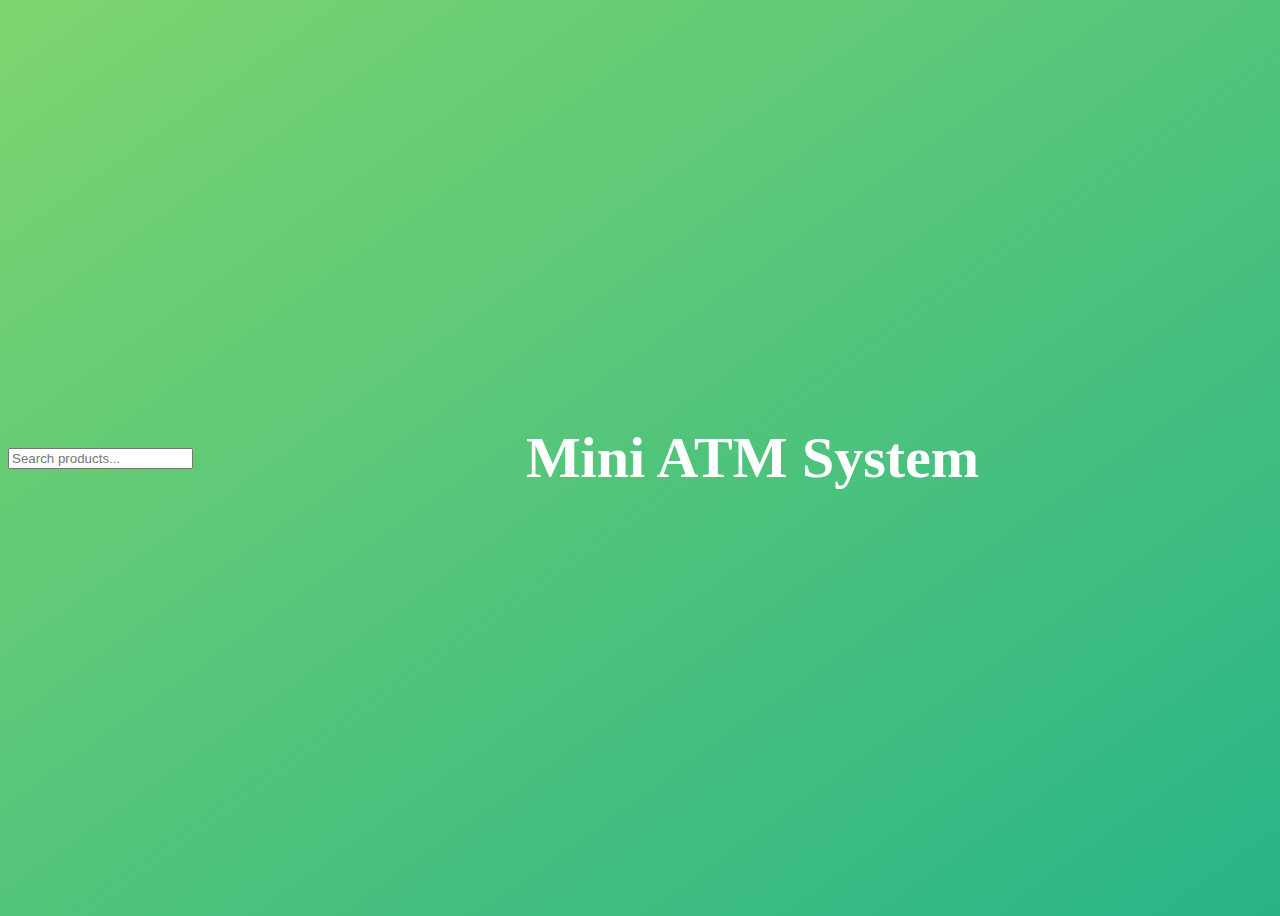
<file: __ATM challenge/index.html>
<!DOCTYPE html>
<html lang="en">
  <head>
    <meta charset="UTF-8" />
    <meta http-equiv="X-UA-Compatible" content="IE=edge" />
    <meta name="viewport" content="width=device-width, initial-scale=1.0" />
    <title>ATM System</title>
    <style>
      body {
        height: 100vh;
        display: flex;
        align-items: center;
        background: linear-gradient(to top left, #28b487, #7dd56f);
      }
      h1 {
        font-family: Cambria, Cochin, Georgia, Times, "Times New Roman", serif;
        font-size: 58px;
        line-height: 1.3;
        width: 100%;
        padding: 30px;
        text-align: center;
        color: white;
      }
      button {
        width: 50px;
        height: 20px;
        margin: 10px;
      }
      textarea {
        width: 300px;
        height: 100px;
      }
    </style>
  </head>
  <body>
    <input type="text" id="searchBox" placeholder="Search products..." />
    <ul id="results"></ul>

    <h1>Mini ATM System</h1>
    <script>
      // Sample data to search from
      const products = [
        "Nike Air Max",
        "Adidas Ultraboost",
        "Puma RS-X",
        "Reebok Classic",
        "New Balance 550",
      ];

      const searchBox = document.getElementById("searchBox");
      const resultsList = document.getElementById("results");

      searchBox.addEventListener("input", () => {
        const query = searchBox.value.toLowerCase();
        resultsList.innerHTML = ""; // Clear previous results

        const filtered = products.filter((product) =>
          product.toLowerCase().includes(query)
        );

        filtered.forEach((product) => {
          const li = document.createElement("li");
          li.textContent = product;
          resultsList.appendChild(li);
        });

        if (filtered.length === 0 && query !== "") {
          resultsList.innerHTML = "<li>No results found</li>";
        }
      });
    </script>
    <!-- CHatGPT thing here -->
    <script src="script.js"></script>
  </body>
</html>
</file>
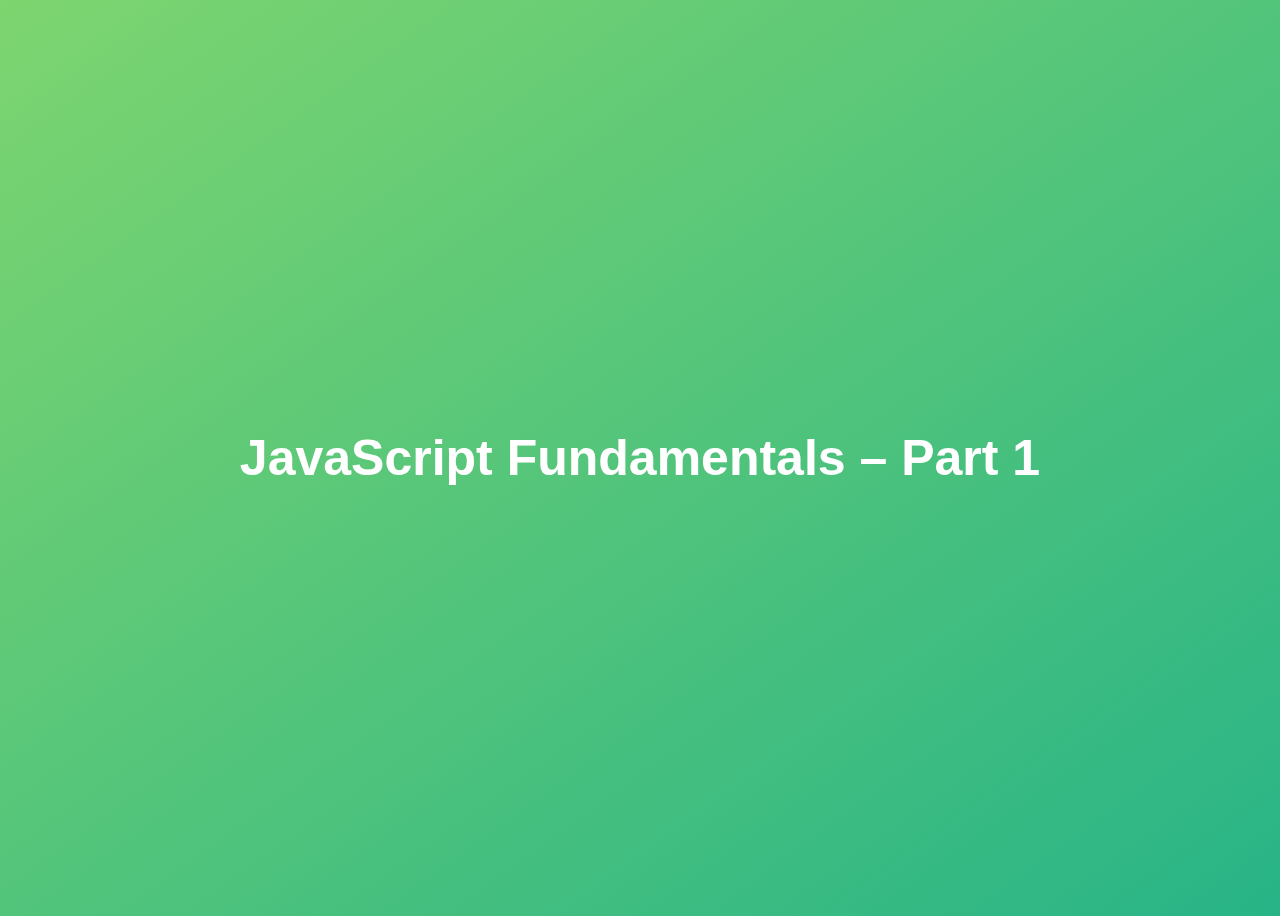
<file: 01-Fundamentals-Part-1/final/index.html>
<!DOCTYPE html>
<html lang="en">
  <head>
    <meta charset="UTF-8" />
    <meta name="viewport" content="width=device-width, initial-scale=1.0" />
    <meta http-equiv="X-UA-Compatible" content="ie=edge" />
    <title>JavaScript Fundamentals – Part 1</title>
    <style>
      body {
        height: 100vh;
        display: flex;
        align-items: center;
        background: linear-gradient(to top left, #28b487, #7dd56f);
      }
      h1 {
        font-family: sans-serif;
        font-size: 50px;
        line-height: 1.3;
        width: 100%;
        padding: 30px;
        text-align: center;
        color: white;
      }
    </style>
  </head>
  <body>
    <h1>JavaScript Fundamentals – Part 1</h1>

    <script src="script.js"></script>
    <script src="challenges.js"></script>
  </body>
</html>
</file>
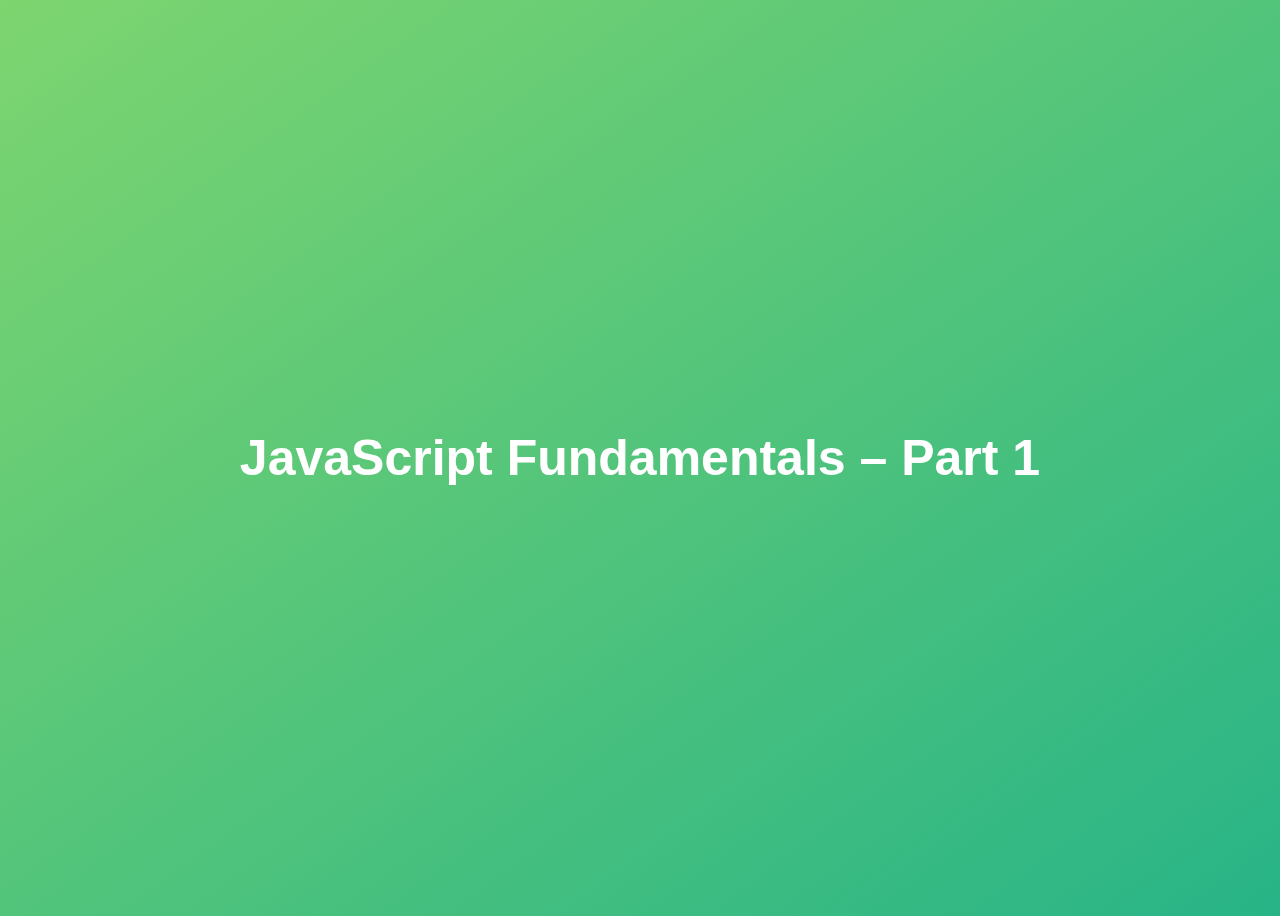
<file: 01-Fundamentals-Part-1/starter/index.html>
<!DOCTYPE html>
<html lang="en">
  <head>
    <meta charset="UTF-8" />
    <meta name="viewport" content="width=device-width, initial-scale=1.0" />
    <meta http-equiv="X-UA-Compatible" content="ie=edge" />
    <title>JavaScript Fundamentals – Part 1</title>
    <style>
      body {
        height: 100vh;
        display: flex;
        align-items: center;
        background: linear-gradient(to top left, #28b487, #7dd56f);
      }
      h1 {
        font-family: sans-serif;
        font-size: 50px;
        line-height: 1.3;
        width: 100%;
        padding: 30px;
        text-align: center;
        color: white;
      }
    </style>
  </head>
  <body>
    <h1>JavaScript Fundamentals – Part 1</h1>
  </body>
</html>
</file>
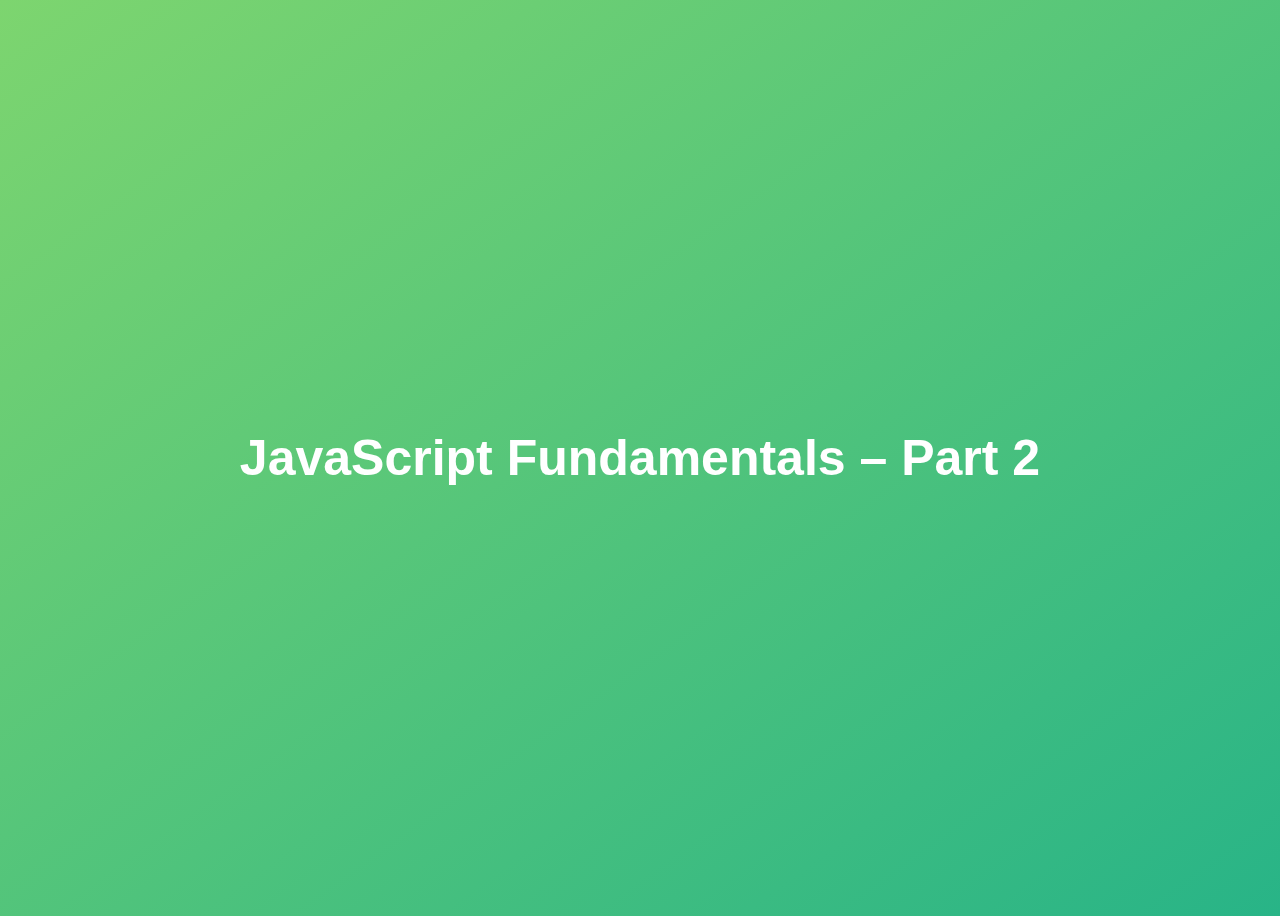
<file: 02-Fundamentals-Part-2/final/index.html>
<!DOCTYPE html>
<html lang="en">
  <head>
    <meta charset="UTF-8" />
    <meta name="viewport" content="width=device-width, initial-scale=1.0" />
    <meta http-equiv="X-UA-Compatible" content="ie=edge" />
    <title>JavaScript Fundamentals – Part 2</title>
    <style>
      body {
        height: 100vh;
        display: flex;
        align-items: center;
        background: linear-gradient(to top left, #28b487, #7dd56f);
      }
      h1 {
        font-family: sans-serif;
        font-size: 50px;
        line-height: 1.3;
        width: 100%;
        padding: 30px;
        text-align: center;
        color: white;
      }
    </style>
  </head>
  <body>
    <h1>JavaScript Fundamentals – Part 2</h1>
    <script src="script.js"></script>
    <script src="challenges.js"></script>
  </body>
</html>
</file>
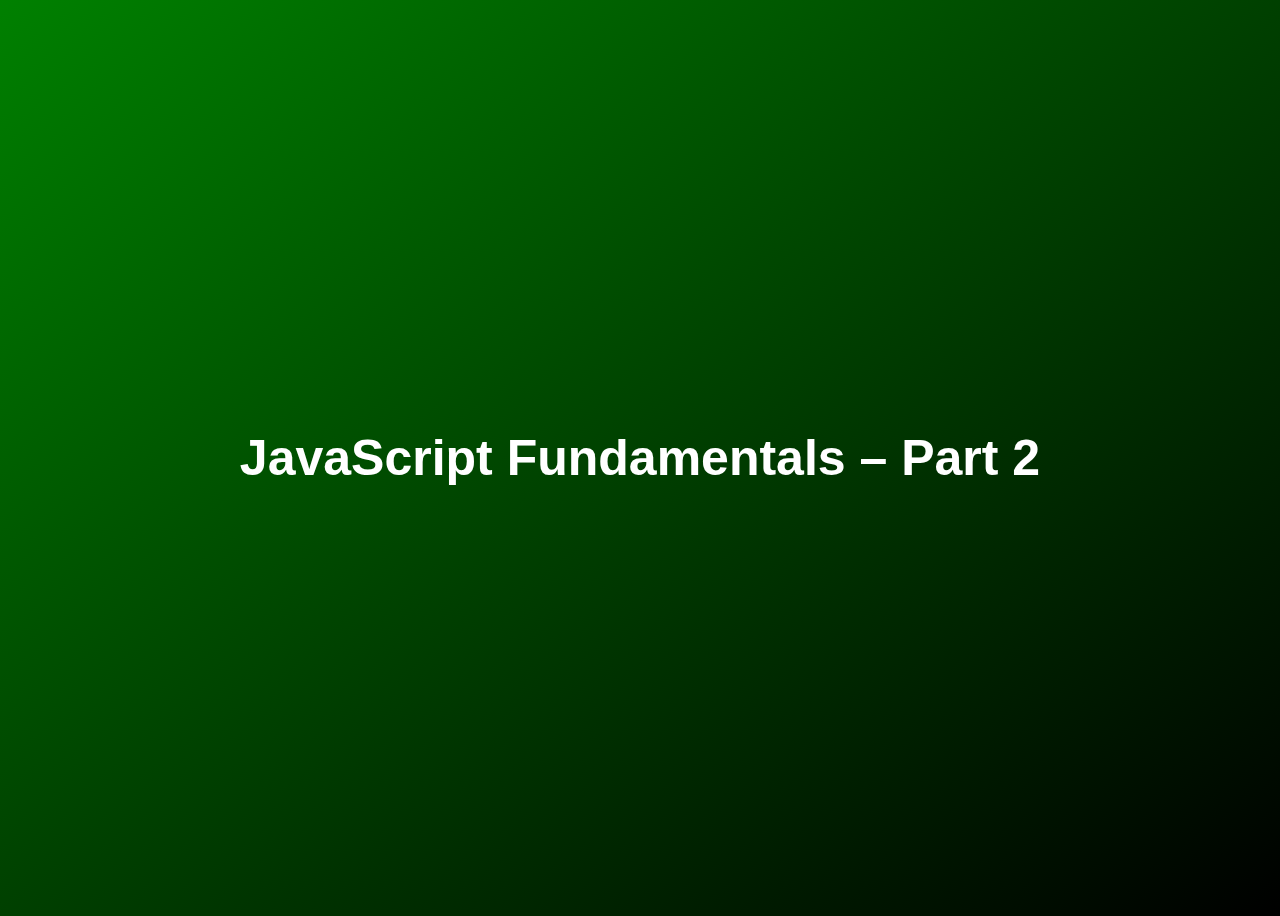
<file: 02-Fundamentals-Part-2/starter/index.html>
<!DOCTYPE html>
<html lang="en">
  <head>
    <meta charset="UTF-8" />
    <meta name="viewport" content="width=device-width, initial-scale=1.0" />
    <meta http-equiv="X-UA-Compatible" content="ie=edge" />
    <title>JavaScript Fundamentals – Part 2</title>
    <style>
      body {
        height: 100vh;
        display: flex;
        align-items: center;
        background: linear-gradient(to top left, black, green);
      }
      h1 {
        font-family: sans-serif;
        font-size: 50px;
        line-height: 1.3;
        width: 100%;
        padding: 30px;
        text-align: center;
        color: white;
      }
    </style>
  </head>
  <body>
    <h1>JavaScript Fundamentals – Part 2</h1>
    <script src="script.js"></script>
  </body>
</html>
</file>
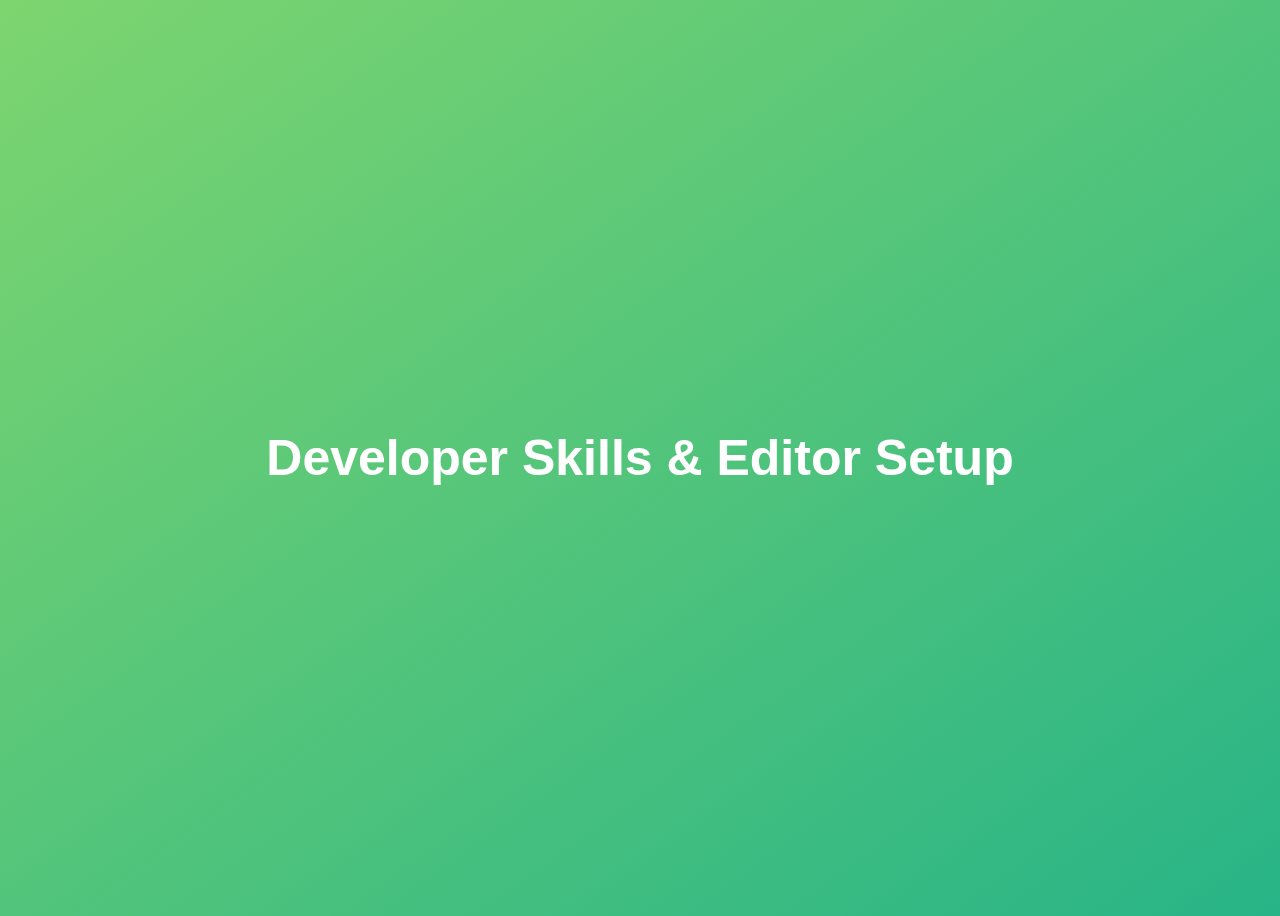
<file: 03-Developer-Skills/final/index.html>
<!DOCTYPE html>
<html lang="en">
  <head>
    <meta charset="UTF-8" />
    <meta name="viewport" content="width=device-width, initial-scale=1.0" />
    <meta http-equiv="X-UA-Compatible" content="ie=edge" />
    <title>Developer Skills & Editor Setup</title>
    <style>
      body {
        height: 100vh;
        display: flex;
        align-items: center;
        background: linear-gradient(to top left, #28b487, #7dd56f);
      }
      h1 {
        font-family: sans-serif;
        font-size: 50px;
        line-height: 1.3;
        width: 100%;
        padding: 30px;
        text-align: center;
        color: white;
      }
    </style>
  </head>
  <body>
    <h1>Developer Skills & Editor Setup</h1>
    <script src="script.js"></script>
  </body>
</html>
</file>
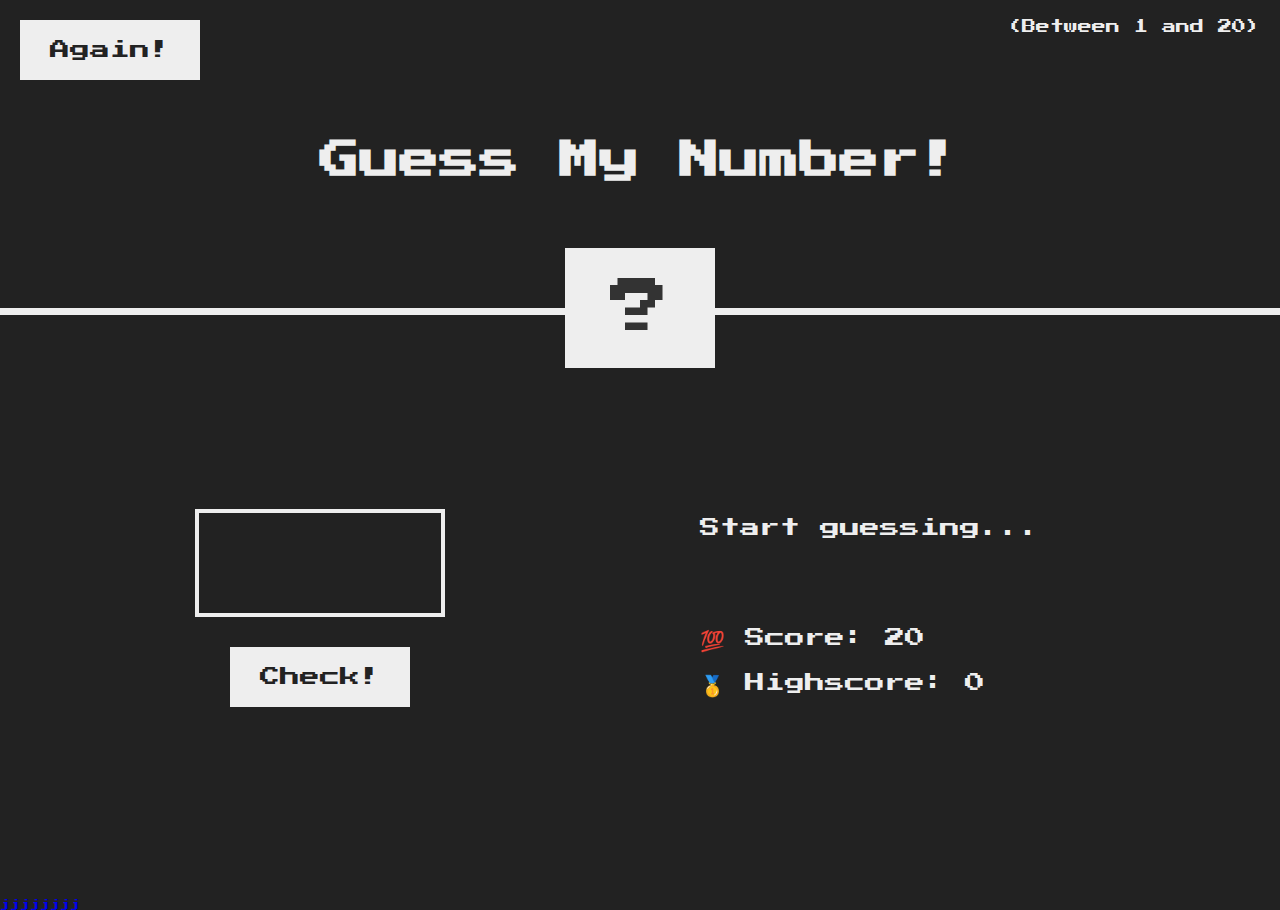
<file: 05-Guess-My-Number/final/index.html>
<!DOCTYPE html>
<html lang="en">
  <head>
    <meta charset="UTF-8" />
    <meta name="viewport" content="width=device-width, initial-scale=1.0" />
    <meta http-equiv="X-UA-Compatible" content="ie=edge" />
    <link rel="stylesheet" href="style.css" />
    <title>Guess My Number!</title>
  </head>
  <body>
    <header>
      <h1>Guess My Number!</h1>
      <p class="between">(Between 1 and 20)</p>
      <button class="btn again">Again!</button>
      <div class="number">?</div>
    </header>
    <main>
      <section class="left">
        <input type="number" class="guess" />
        <button class="btn check">Check!</button>
      </section>
      <section class="right">
        <p class="message">Start guessing...</p>
        <p class="label-score">💯 Score: <span class="score">20</span></p>
        <p class="label-highscore">
          🥇 Highscore: <span class="highscore">0</span>
        </p>
      </section>
    </main>
    <a href="love.html">jjjjjjjj</a>
    <script src="script.js"></script>
  </body>
</html>
</file>
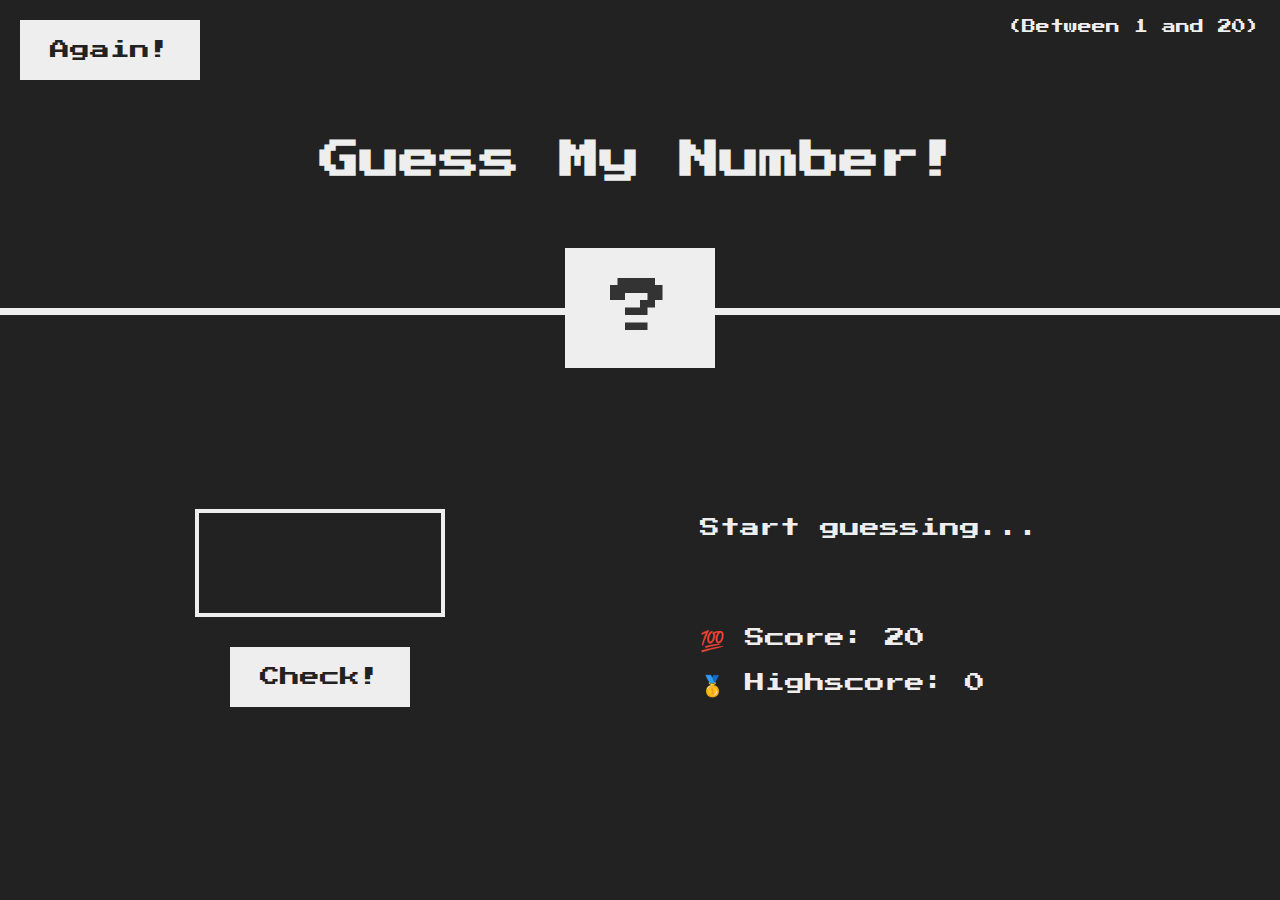
<file: 05-Guess-My-Number/starter/index.html>
<!DOCTYPE html>
<html lang="en">
  <head>
    <meta charset="UTF-8" />
    <meta name="viewport" content="width=device-width, initial-scale=1.0" />
    <meta http-equiv="X-UA-Compatible" content="ie=edge" />
    <link rel="stylesheet" href="style.css" />
    <title>Guess My Number!</title>
  </head>
  <body>
    <header>
      <h1>Guess My Number!</h1>
      <p class="between">(Between 1 and 20)</p>
      <button class="btn again">Again!</button>
      <div class="number">?</div>
    </header>
    <main>
      <section class="left">
        <input type="number" class="guess" />
        <button class="btn check">Check!</button>
      </section>
      <section class="right">
        <p class="message">Start guessing...</p>
        <p class="label-score">💯 Score: <span class="score">20</span></p>
        <p class="label-highscore">
          🥇 Highscore: <span class="highscore">0</span>
        </p>
      </section>
    </main>
    <script src="script.js"></script>
  </body>
</html>
</file>
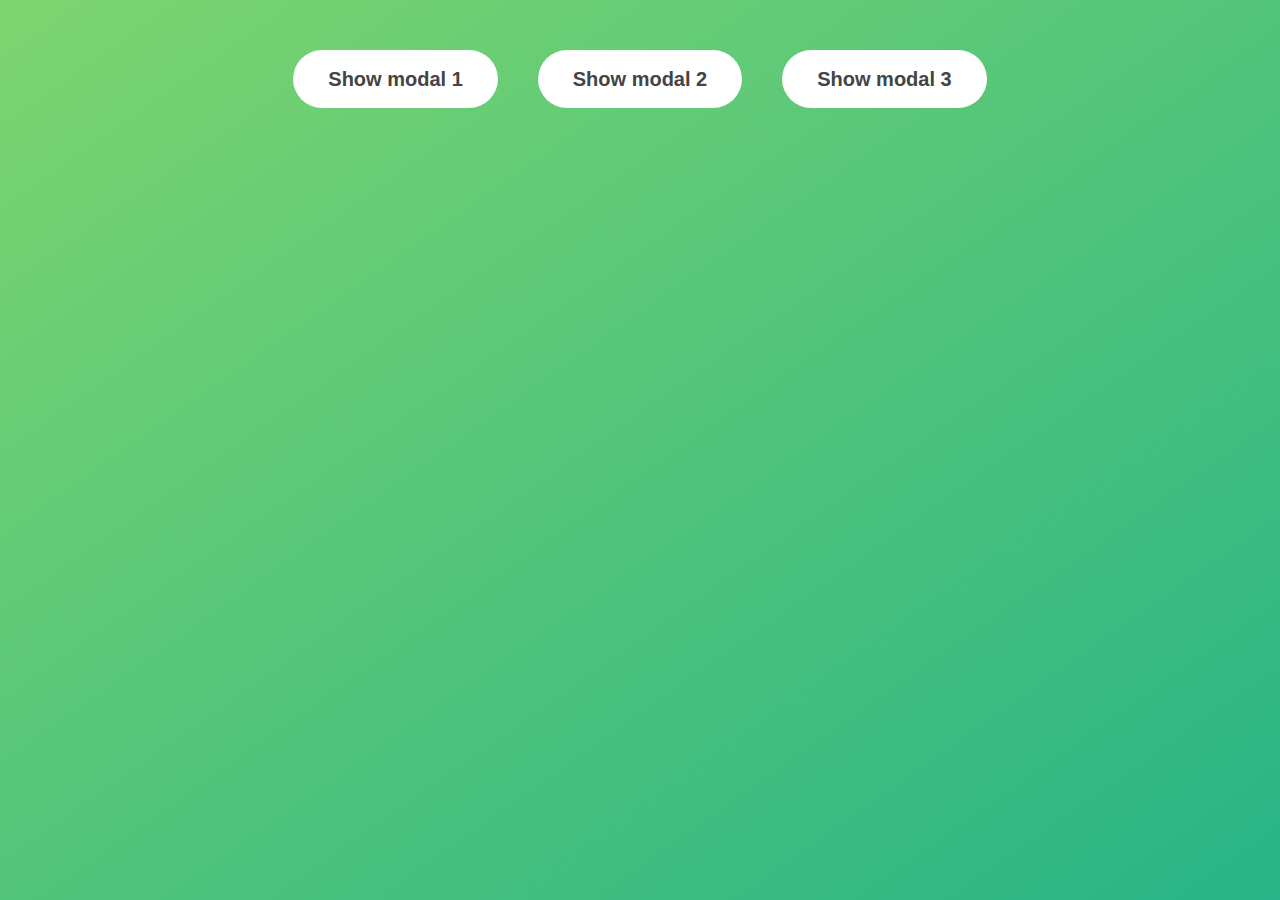
<file: 06-Modal/final/index.html>
<!DOCTYPE html>
<html lang="en">
  <head>
    <meta charset="UTF-8" />
    <meta name="viewport" content="width=device-width, initial-scale=1.0" />
    <meta http-equiv="X-UA-Compatible" content="ie=edge" />
    <link rel="stylesheet" href="style.css" />
    <title>[DEMO]Modal window</title>
  </head>
  <body>
    <button class="show-modal">Show modal 1</button>
    <button class="show-modal">Show modal 2</button>
    <button class="show-modal">Show modal 3</button>

    <div class="modal hidden">
      <button class="close-modal">&times;</button>
      <h1>I'm a modal window 😍</h1>
      <p>
        Lorem ipsum dolor sit amet, consectetur adipisicing elit, sed do eiusmod
        tempor incididunt ut labore et dolore magna aliqua. Ut enim ad minim
        veniam, quis nostrud exercitation ullamco laboris nisi ut aliquip ex ea
        commodo consequat. Duis aute irure dolor in reprehenderit in voluptate
        velit esse cillum dolore eu fugiat nulla pariatur. Excepteur sint
        occaecat cupidatat non proident, sunt in culpa qui officia deserunt
        mollit anim id est laborum.
      </p>
    </div>
    <div class="overlay hidden"></div>

    <script src="script.js"></script>
  </body>
</html>
</file>
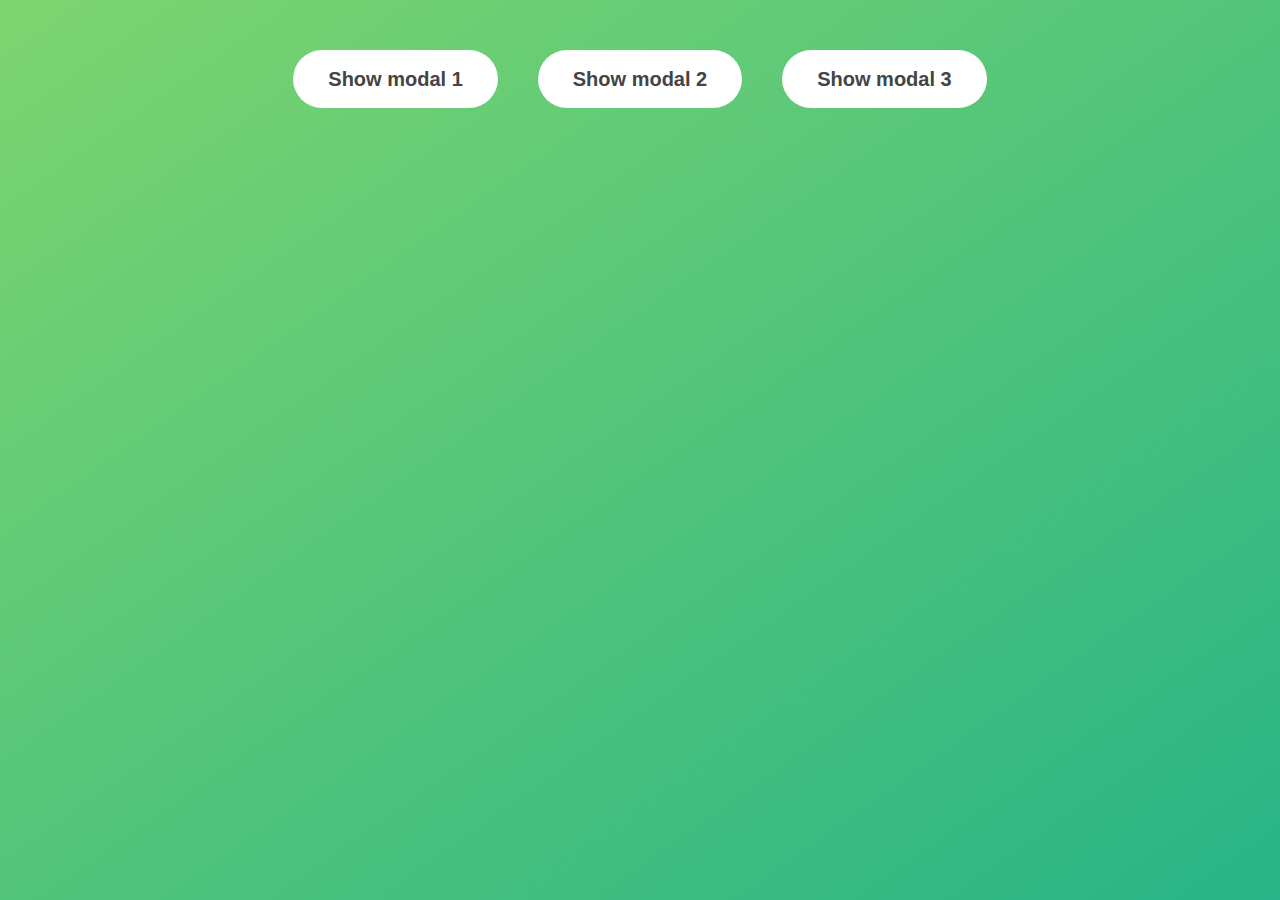
<file: 06-Modal/starter/index.html>
<!DOCTYPE html>
<html lang="en">
  <head>
    <meta charset="UTF-8" />
    <meta name="viewport" content="width=device-width, initial-scale=1.0" />
    <meta http-equiv="X-UA-Compatible" content="ie=edge" />
    <link rel="stylesheet" href="style.css" />
    <title>Modal window</title>
  </head>
  <body>
    <button class="show-modal">Show modal 1</button>
    <button class="show-modal">Show modal 2</button>
    <button class="show-modal">Show modal 3</button>

    <div class="modal hidden">
      <button class="close-modal">&times;</button>
      <h1>I'm a modal window 😍</h1>
      <p>
        Lorem ipsum dolor sit amet, consectetur adipisicing elit, sed do eiusmod
        tempor incididunt ut labore et dolore magna aliqua. Ut enim ad minim
        veniam, quis nostrud exercitation ullamco laboris nisi ut aliquip ex ea
        commodo consequat. Duis aute irure dolor in reprehenderit in voluptate
        velit esse cillum dolore eu fugiat nulla pariatur. Excepteur sint
        occaecat cupidatat non proident, sunt in culpa qui officia deserunt
        mollit anim id est laborum.
      </p>
    </div>
    <div class="overlay hidden"></div>

    <script src="script.js"></script>
  </body>
</html>
</file>
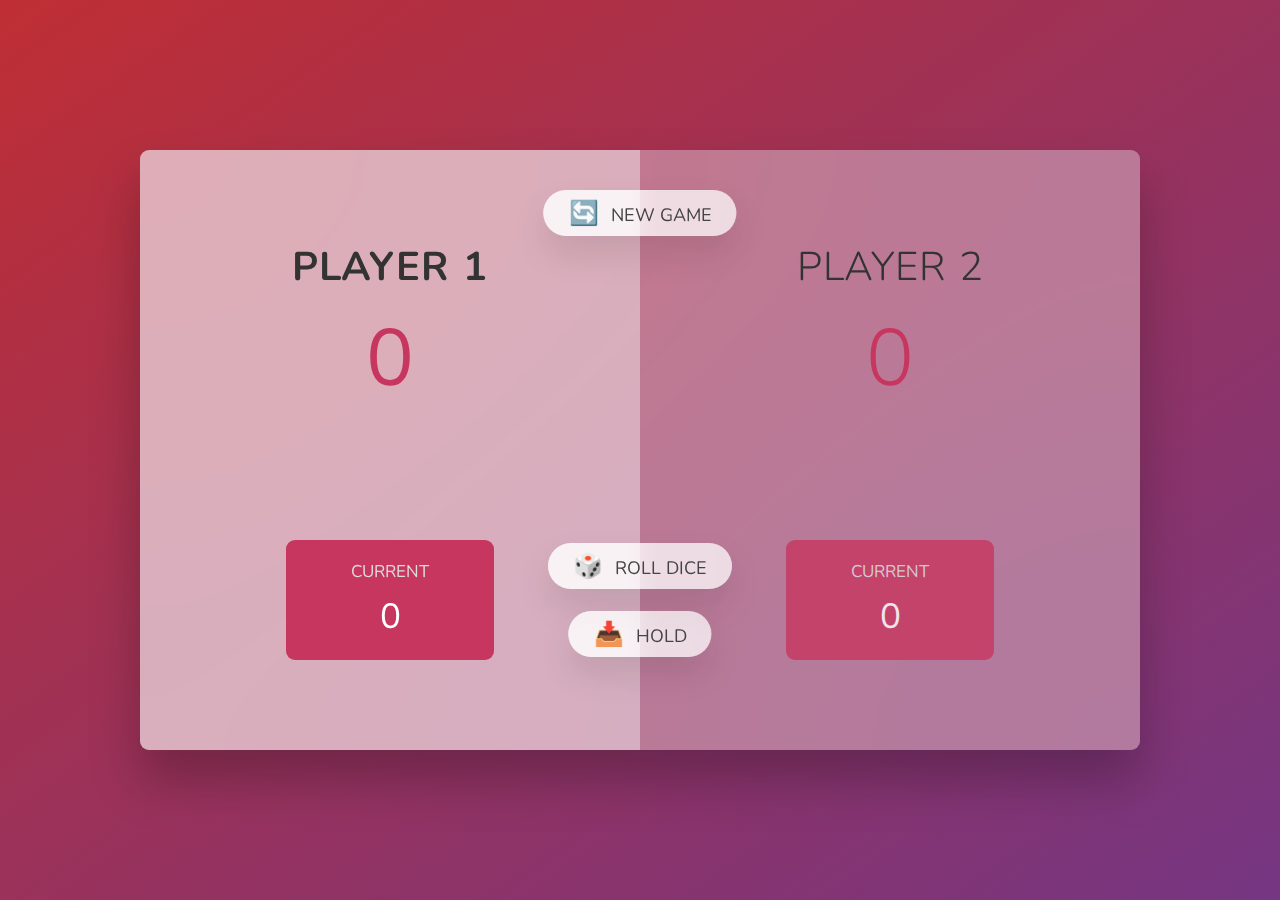
<file: 07-Pig-Game/final/index.html>
<!DOCTYPE html>
<html lang="en">
  <head>
    <meta charset="UTF-8" />
    <meta name="viewport" content="width=device-width, initial-scale=1.0" />
    <meta http-equiv="X-UA-Compatible" content="ie=edge" />
    <link rel="stylesheet" href="style.css" />
    <title>[DEMO] Pig Game</title>
  </head>
  <body>
    <main>
      <section class="player player--0 player--active">
        <h2 class="name" id="name--0">Player 1</h2>
        <p class="score" id="score--0">43</p>
        <div class="current">
          <p class="current-label">Current</p>
          <p class="current-score" id="current--0">0</p>
        </div>
      </section>
      <section class="player player--1">
        <h2 class="name" id="name--1">Player 2</h2>
        <p class="score" id="score--1">24</p>
        <div class="current">
          <p class="current-label">Current</p>
          <p class="current-score" id="current--1">0</p>
        </div>
      </section>

      <img src="dice-5.png" alt="Playing dice" class="dice" />
      <button class="btn btn--new">🔄 New game</button>
      <button class="btn btn--roll">🎲 Roll dice</button>
      <button class="btn btn--hold">📥 Hold</button>
    </main>
    <script src="script.js"></script>
  </body>
</html>
</file>
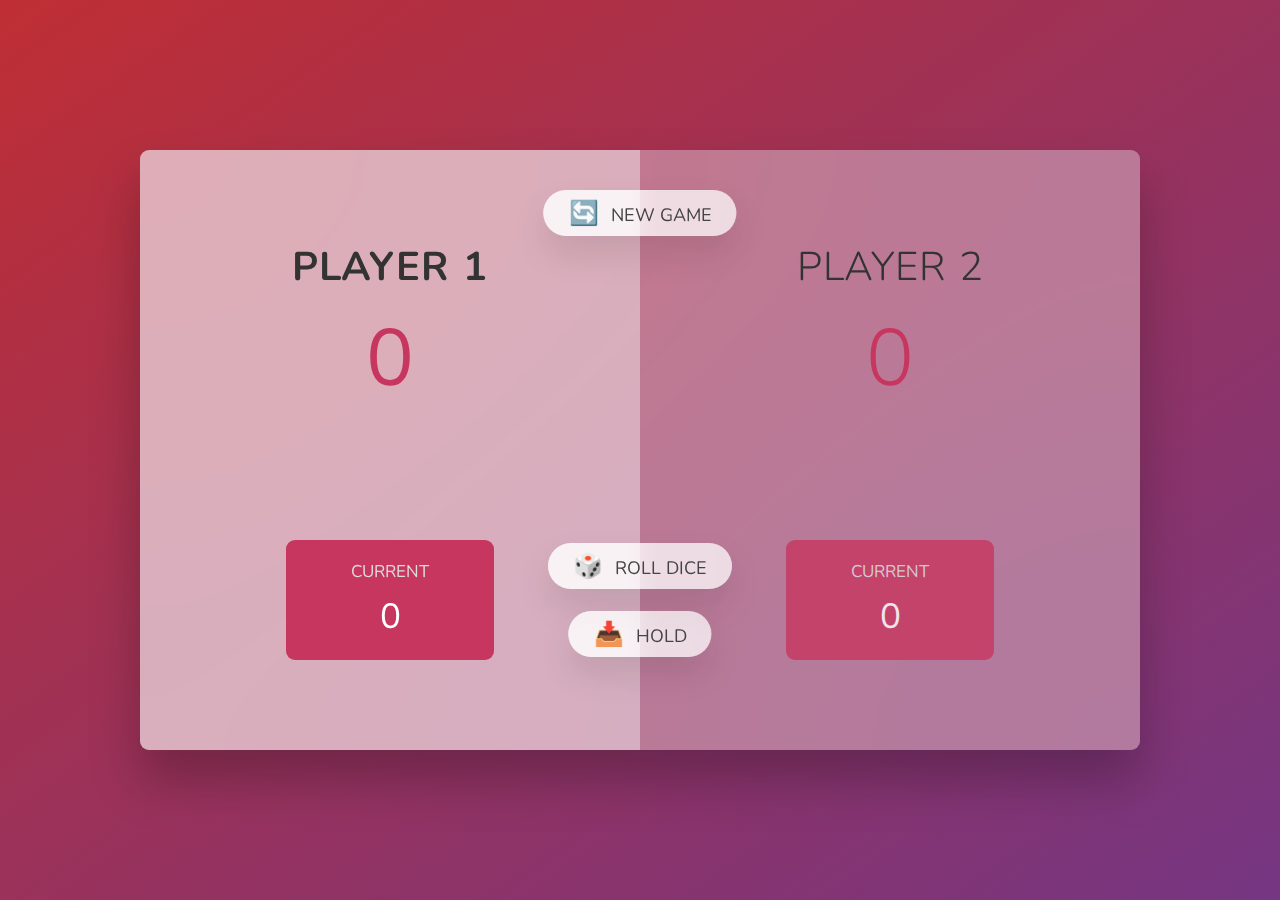
<file: 07-Pig-Game/starter/index.html>
<!DOCTYPE html>
<html lang="en">
  <head>
    <meta charset="UTF-8" />
    <meta name="viewport" content="width=device-width, initial-scale=1.0" />
    <meta http-equiv="X-UA-Compatible" content="ie=edge" />
    <link rel="stylesheet" href="style.css" />
    <title>Pig Game</title>
  </head>
  <body>
    <main>
      <section class="player player--0 player--active">
        <h2 class="name" id="name--0">Player 1</h2>
        <p class="score" id="score--0">43</p>
        <div class="current">
          <p class="current-label">Current</p>
          <p class="current-score" id="current--0">0</p>
        </div>
      </section>
      <section class="player player--1">
        <h2 class="name" id="name--1">Player 2</h2>
        <p class="score" id="score--1">24</p>
        <div class="current">
          <p class="current-label">Current</p>
          <p class="current-score" id="current--1">0</p>
        </div>
      </section>

      <img src="dice-5.png" alt="Playing dice" class="dice" />
      <button class="btn btn--new">🔄 New game</button>
      <button class="btn btn--roll">🎲 Roll dice</button>
      <button class="btn btn--hold">📥 Hold</button>
    </main>
    <script src="script.js"></script>
  </body>
</html>
</file>
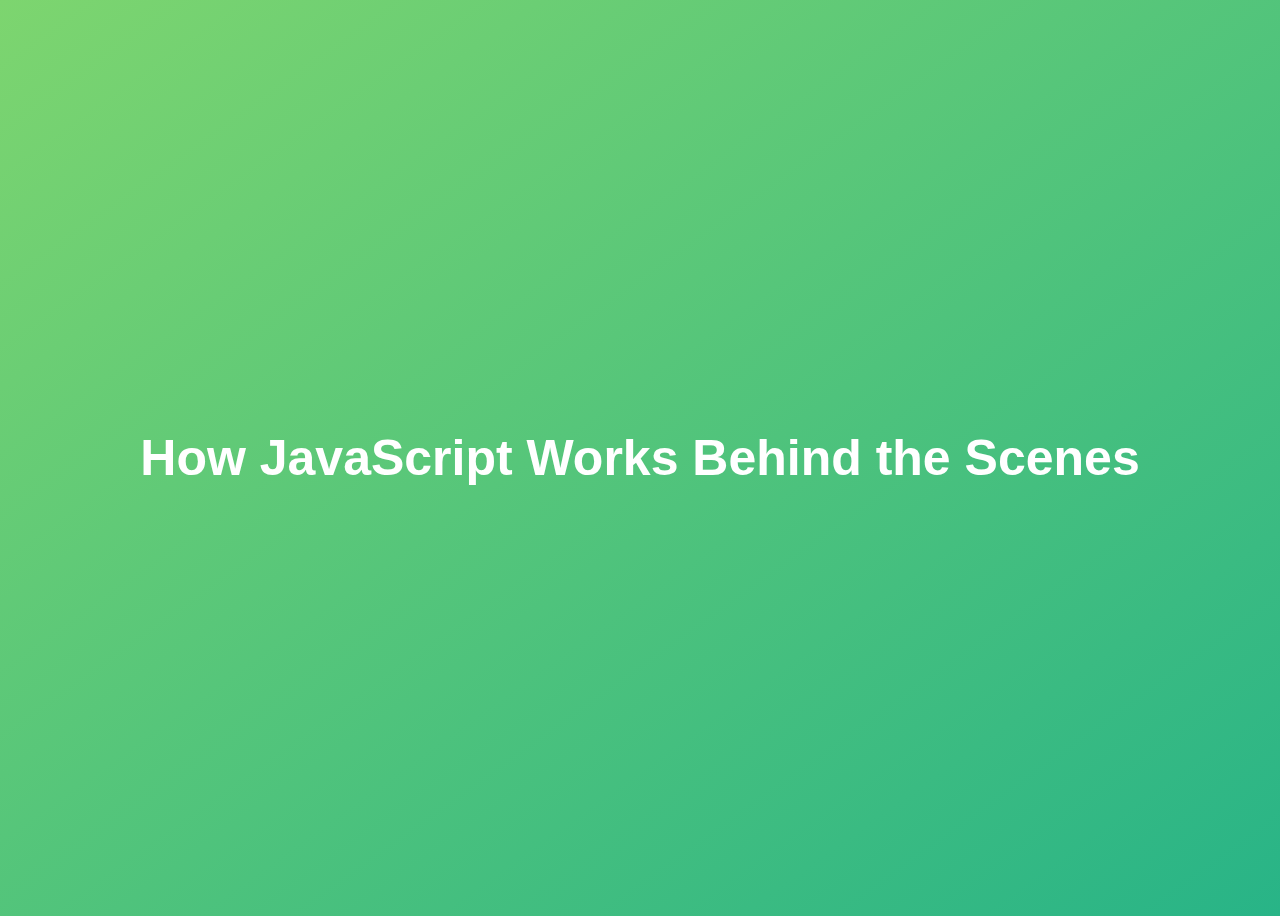
<file: 08-Behind-the-Scenes/final/index.html>
<!DOCTYPE html>
<html lang="en">
  <head>
    <meta charset="UTF-8" />
    <meta name="viewport" content="width=device-width, initial-scale=1.0" />
    <meta http-equiv="X-UA-Compatible" content="ie=edge" />
    <title>How JavaScript Works Behind the Scenes</title>
    <style>
      body {
        height: 100vh;
        display: flex;
        align-items: center;
        background: linear-gradient(to top left, #28b487, #7dd56f);
      }
      h1 {
        font-family: sans-serif;
        font-size: 50px;
        line-height: 1.3;
        width: 100%;
        padding: 30px;
        text-align: center;
        color: white;
      }
    </style>
  </head>
  <body>
    <h1>How JavaScript Works Behind the Scenes</h1>
    <script src="script.js"></script>
  </body>
</html>
</file>
<file: 05-Guess-My-Number/final/style.css>
@import url('https://fonts.googleapis.com/css?family=Press+Start+2P&display=swap');

* {
  margin: 0;
  padding: 0;
  box-sizing: inherit;
}

html {
  font-size: 62.5%;
  box-sizing: border-box;
}

body {
  font-family: 'Press Start 2P', sans-serif;
  color: #eee;
  background-color: #222;
  /* background-color: #60b347; */
}

/* LAYOUT */
header {
  position: relative;
  height: 35vh;
  border-bottom: 7px solid #eee;
}

main {
  height: 65vh;
  color: #eee;
  display: flex;
  align-items: center;
  justify-content: space-around;
}

.left {
  width: 52rem;
  display: flex;
  flex-direction: column;
  align-items: center;
}

.right {
  width: 52rem;
  font-size: 2rem;
}

/* ELEMENTS STYLE */
h1 {
  font-size: 4rem;
  text-align: center;
  position: absolute;
  width: 100%;
  top: 52%;
  left: 50%;
  transform: translate(-50%, -50%);
}

.number {
  background: #eee;
  color: #333;
  font-size: 6rem;
  width: 15rem;
  padding: 3rem 0rem;
  text-align: center;
  position: absolute;
  bottom: 0;
  left: 50%;
  transform: translate(-50%, 50%);
}

.between {
  font-size: 1.4rem;
  position: absolute;
  top: 2rem;
  right: 2rem;
}

.again {
  position: absolute;
  top: 2rem;
  left: 2rem;
}

.guess {
  background: none;
  border: 4px solid #eee;
  font-family: inherit;
  color: inherit;
  font-size: 5rem;
  padding: 2.5rem;
  width: 25rem;
  text-align: center;
  display: block;
  margin-bottom: 3rem;
}

.btn {
  border: none;
  background-color: #eee;
  color: #222;
  font-size: 2rem;
  font-family: inherit;
  padding: 2rem 3rem;
  cursor: pointer;
}

.btn:hover {
  background-color: #ccc;
}

.message {
  margin-bottom: 8rem;
  height: 3rem;
}

.label-score {
  margin-bottom: 2rem;
}
</file>
<file: 05-Guess-My-Number/starter/style.css>
@import url('https://fonts.googleapis.com/css?family=Press+Start+2P&display=swap');

* {
  margin: 0;
  padding: 0;
  box-sizing: inherit;
}

html {
  font-size: 62.5%;
  box-sizing: border-box;
}

body {
  font-family: 'Press Start 2P', sans-serif;
  color: #eee;
  background-color: #222;
  /* background-color: #60b347; */
}

/* LAYOUT */
header {
  position: relative;
  height: 35vh;
  border-bottom: 7px solid #eee;
}

main {
  height: 65vh;
  color: #eee;
  display: flex;
  align-items: center;
  justify-content: space-around;
}

.left {
  width: 52rem;
  display: flex;
  flex-direction: column;
  align-items: center;
}

.right {
  width: 52rem;
  font-size: 2rem;
}

/* ELEMENTS STYLE */
h1 {
  font-size: 4rem;
  text-align: center;
  position: absolute;
  width: 100%;
  top: 52%;
  left: 50%;
  transform: translate(-50%, -50%);
}

.number {
  background: #eee;
  color: #333;
  font-size: 6rem;
  width: 15rem;
  padding: 3rem 0rem;
  text-align: center;
  position: absolute;
  bottom: 0;
  left: 50%;
  transform: translate(-50%, 50%);
}

.between {
  font-size: 1.4rem;
  position: absolute;
  top: 2rem;
  right: 2rem;
}

.again {
  position: absolute;
  top: 2rem;
  left: 2rem;
}

.guess {
  background: none;
  border: 4px solid #eee;
  font-family: inherit;
  color: inherit;
  font-size: 5rem;
  padding: 2.5rem;
  width: 25rem;
  text-align: center;
  display: block;
  margin-bottom: 3rem;
}

.btn {
  border: none;
  background-color: #eee;
  color: #222;
  font-size: 2rem;
  font-family: inherit;
  padding: 2rem 3rem;
  cursor: pointer;
}

.btn:hover {
  background-color: #ccc;
}

.message {
  margin-bottom: 8rem;
  height: 3rem;
}

.label-score {
  margin-bottom: 2rem;
}
</file>
<file: 06-Modal/final/style.css>
* {
  margin: 0;
  padding: 0;
  box-sizing: inherit;
}

html {
  font-size: 62.5%;
  box-sizing: border-box;
}

body {
  font-family: sans-serif;
  color: #333;
  line-height: 1.5;
  height: 100vh;
  position: relative;
  display: flex;
  align-items: flex-start;
  justify-content: center;
  background: linear-gradient(to top left, #28b487, #7dd56f);
}

.show-modal {
  font-size: 2rem;
  font-weight: 600;
  padding: 1.75rem 3.5rem;
  margin: 5rem 2rem;
  border: none;
  background-color: #fff;
  color: #444;
  border-radius: 10rem;
  cursor: pointer;
}

.close-modal {
  position: absolute;
  top: 1.2rem;
  right: 2rem;
  font-size: 5rem;
  color: #333;
  cursor: pointer;
  border: none;
  background: none;
}

h1 {
  font-size: 2.5rem;
  margin-bottom: 2rem;
}

p {
  font-size: 1.8rem;
}

/* -------------------------- */
/* CLASSES TO MAKE MODAL WORK */
.hidden {
  display: none;
}

.modal {
  position: absolute;
  top: 50%;
  left: 50%;
  transform: translate(-50%, -50%);
  width: 70%;

  background-color: white;
  padding: 6rem;
  border-radius: 5px;
  box-shadow: 0 3rem 5rem rgba(0, 0, 0, 0.3);
  z-index: 10;
}

.overlay {
  position: absolute;
  top: 0;
  left: 0;
  width: 100%;
  height: 100%;
  background-color: rgba(0, 0, 0, 0.6);
  backdrop-filter: blur(3px);
  z-index: 5;
}
</file>
<file: 06-Modal/starter/style.css>
* {
  margin: 0;
  padding: 0;
  box-sizing: inherit;
}

html {
  font-size: 62.5%;
  box-sizing: border-box;
}

body {
  font-family: sans-serif;
  color: #333;
  line-height: 1.5;
  height: 100vh;
  position: relative;
  display: flex;
  align-items: flex-start;
  justify-content: center;
  background: linear-gradient(to top left, #28b487, #7dd56f);
}

.show-modal {
  font-size: 2rem;
  font-weight: 600;
  padding: 1.75rem 3.5rem;
  margin: 5rem 2rem;
  border: none;
  background-color: #fff;
  color: #444;
  border-radius: 10rem;
  cursor: pointer;
}

.close-modal {
  position: absolute;
  top: 1.2rem;
  right: 2rem;
  font-size: 5rem;
  color: #333;
  cursor: pointer;
  border: none;
  background: none;
}

h1 {
  font-size: 2.5rem;
  margin-bottom: 2rem;
}

p {
  font-size: 1.8rem;
}

/* -------------------------- */
/* CLASSES TO MAKE MODAL WORK */
.hidden {
  display: none;
}

.modal {
  position: absolute;
  top: 50%;
  left: 50%;
  transform: translate(-50%, -50%);
  width: 70%;

  background-color: white;
  padding: 6rem;
  border-radius: 5px;
  box-shadow: 0 3rem 5rem rgba(0, 0, 0, 0.3);
  z-index: 10;
}

.overlay {
  position: absolute;
  top: 0;
  left: 0;
  width: 100%;
  height: 100%;
  background-color: rgba(0, 0, 0, 0.6);
  backdrop-filter: blur(3px);
  z-index: 5;
}
</file>
<file: 07-Pig-Game/final/style.css>
@import url('https://fonts.googleapis.com/css2?family=Nunito&display=swap');

* {
  margin: 0;
  padding: 0;
  box-sizing: inherit;
}

html {
  font-size: 62.5%;
  box-sizing: border-box;
}

body {
  font-family: 'Nunito', sans-serif;
  font-weight: 400;
  height: 100vh;
  color: #333;
  background-image: linear-gradient(to top left, #753682 0%, #bf2e34 100%);
  display: flex;
  align-items: center;
  justify-content: center;
}

/* LAYOUT */
main {
  position: relative;
  width: 100rem;
  height: 60rem;
  background-color: rgba(255, 255, 255, 0.35);
  backdrop-filter: blur(200px);
  filter: blur();
  box-shadow: 0 3rem 5rem rgba(0, 0, 0, 0.25);
  border-radius: 9px;
  overflow: hidden;
  display: flex;
}

.player {
  flex: 50%;
  padding: 9rem;
  display: flex;
  flex-direction: column;
  align-items: center;
  transition: all 0.75s;
}

/* ELEMENTS */
.name {
  position: relative;
  font-size: 4rem;
  text-transform: uppercase;
  letter-spacing: 1px;
  word-spacing: 2px;
  font-weight: 300;
  margin-bottom: 1rem;
}

.score {
  font-size: 8rem;
  font-weight: 300;
  color: #c7365f;
  margin-bottom: auto;
}

.player--active {
  background-color: rgba(255, 255, 255, 0.4);
}
.player--active .name {
  font-weight: 700;
}
.player--active .score {
  font-weight: 400;
}

.player--active .current {
  opacity: 1;
}

.current {
  background-color: #c7365f;
  opacity: 0.8;
  border-radius: 9px;
  color: #fff;
  width: 65%;
  padding: 2rem;
  text-align: center;
  transition: all 0.75s;
}

.current-label {
  text-transform: uppercase;
  margin-bottom: 1rem;
  font-size: 1.7rem;
  color: #ddd;
}

.current-score {
  font-size: 3.5rem;
}

/* ABSOLUTE POSITIONED ELEMENTS */
.btn {
  position: absolute;
  left: 50%;
  transform: translateX(-50%);
  color: #444;
  background: none;
  border: none;
  font-family: inherit;
  font-size: 1.8rem;
  text-transform: uppercase;
  cursor: pointer;
  font-weight: 400;
  transition: all 0.2s;

  background-color: white;
  background-color: rgba(255, 255, 255, 0.6);
  backdrop-filter: blur(10px);

  padding: 0.7rem 2.5rem;
  border-radius: 50rem;
  box-shadow: 0 1.75rem 3.5rem rgba(0, 0, 0, 0.1);
}

.btn::first-letter {
  font-size: 2.4rem;
  display: inline-block;
  margin-right: 0.7rem;
}

.btn--new {
  top: 4rem;
}
.btn--roll {
  top: 39.3rem;
}
.btn--hold {
  top: 46.1rem;
}

.btn:active {
  transform: translate(-50%, 3px);
  box-shadow: 0 1rem 2rem rgba(0, 0, 0, 0.15);
}

.btn:focus {
  outline: none;
}

.dice {
  position: absolute;
  left: 50%;
  top: 16.5rem;
  transform: translateX(-50%);
  height: 10rem;
  box-shadow: 0 2rem 5rem rgba(0, 0, 0, 0.2);
}

.player--winner {
  background-color: #2f2f2f;
}

.player--winner .name {
  font-weight: 700;
  color: #c7365f;
}

.hidden {
  display: none;
}
</file>
<file: 07-Pig-Game/starter/style.css>
@import url('https://fonts.googleapis.com/css2?family=Nunito&display=swap');

* {
  margin: 0;
  padding: 0;
  box-sizing: inherit;
}

html {
  font-size: 62.5%;
  box-sizing: border-box;
}

body {
  font-family: 'Nunito', sans-serif;
  font-weight: 400;
  height: 100vh;
  color: #333;
  background-image: linear-gradient(to top left, #753682 0%, #bf2e34 100%);
  display: flex;
  align-items: center;
  justify-content: center;
}

/* LAYOUT */
main {
  position: relative;
  width: 100rem;
  height: 60rem;
  background-color: rgba(255, 255, 255, 0.35);
  backdrop-filter: blur(200px);
  filter: blur();
  box-shadow: 0 3rem 5rem rgba(0, 0, 0, 0.25);
  border-radius: 9px;
  overflow: hidden;
  display: flex;
}

.player {
  flex: 50%;
  padding: 9rem;
  display: flex;
  flex-direction: column;
  align-items: center;
  transition: all 0.75s;
}

/* ELEMENTS */
.name {
  position: relative;
  font-size: 4rem;
  text-transform: uppercase;
  letter-spacing: 1px;
  word-spacing: 2px;
  font-weight: 300;
  margin-bottom: 1rem;
}

.score {
  font-size: 8rem;
  font-weight: 300;
  color: #c7365f;
  margin-bottom: auto;
}

.player--active {
  background-color: rgba(255, 255, 255, 0.4);
}
.player--active .name {
  font-weight: 700;
}
.player--active .score {
  font-weight: 400;
}

.player--active .current {
  opacity: 1;
}

.current {
  background-color: #c7365f;
  opacity: 0.8;
  border-radius: 9px;
  color: #fff;
  width: 65%;
  padding: 2rem;
  text-align: center;
  transition: all 0.75s;
}

.current-label {
  text-transform: uppercase;
  margin-bottom: 1rem;
  font-size: 1.7rem;
  color: #ddd;
}

.current-score {
  font-size: 3.5rem;
}

/* ABSOLUTE POSITIONED ELEMENTS */
.btn {
  position: absolute;
  left: 50%;
  transform: translateX(-50%);
  color: #444;
  background: none;
  border: none;
  font-family: inherit;
  font-size: 1.8rem;
  text-transform: uppercase;
  cursor: pointer;
  font-weight: 400;
  transition: all 0.2s;

  background-color: white;
  background-color: rgba(255, 255, 255, 0.6);
  backdrop-filter: blur(10px);

  padding: 0.7rem 2.5rem;
  border-radius: 50rem;
  box-shadow: 0 1.75rem 3.5rem rgba(0, 0, 0, 0.1);
}

.btn::first-letter {
  font-size: 2.4rem;
  display: inline-block;
  margin-right: 0.7rem;
}

.btn--new {
  top: 4rem;
}
.btn--roll {
  top: 39.3rem;
}
.btn--hold {
  top: 46.1rem;
}

.btn:active {
  transform: translate(-50%, 3px);
  box-shadow: 0 1rem 2rem rgba(0, 0, 0, 0.15);
}

.btn:focus {
  outline: none;
}

.dice {
  position: absolute;
  left: 50%;
  top: 16.5rem;
  transform: translateX(-50%);
  height: 10rem;
  box-shadow: 0 2rem 5rem rgba(0, 0, 0, 0.2);
}

.player--winner {
  background-color: #2f2f2f;
}

.player--winner .name {
  font-weight: 700;
  color: #c7365f;
}
.hidden {
  display: none;
}
</file>
